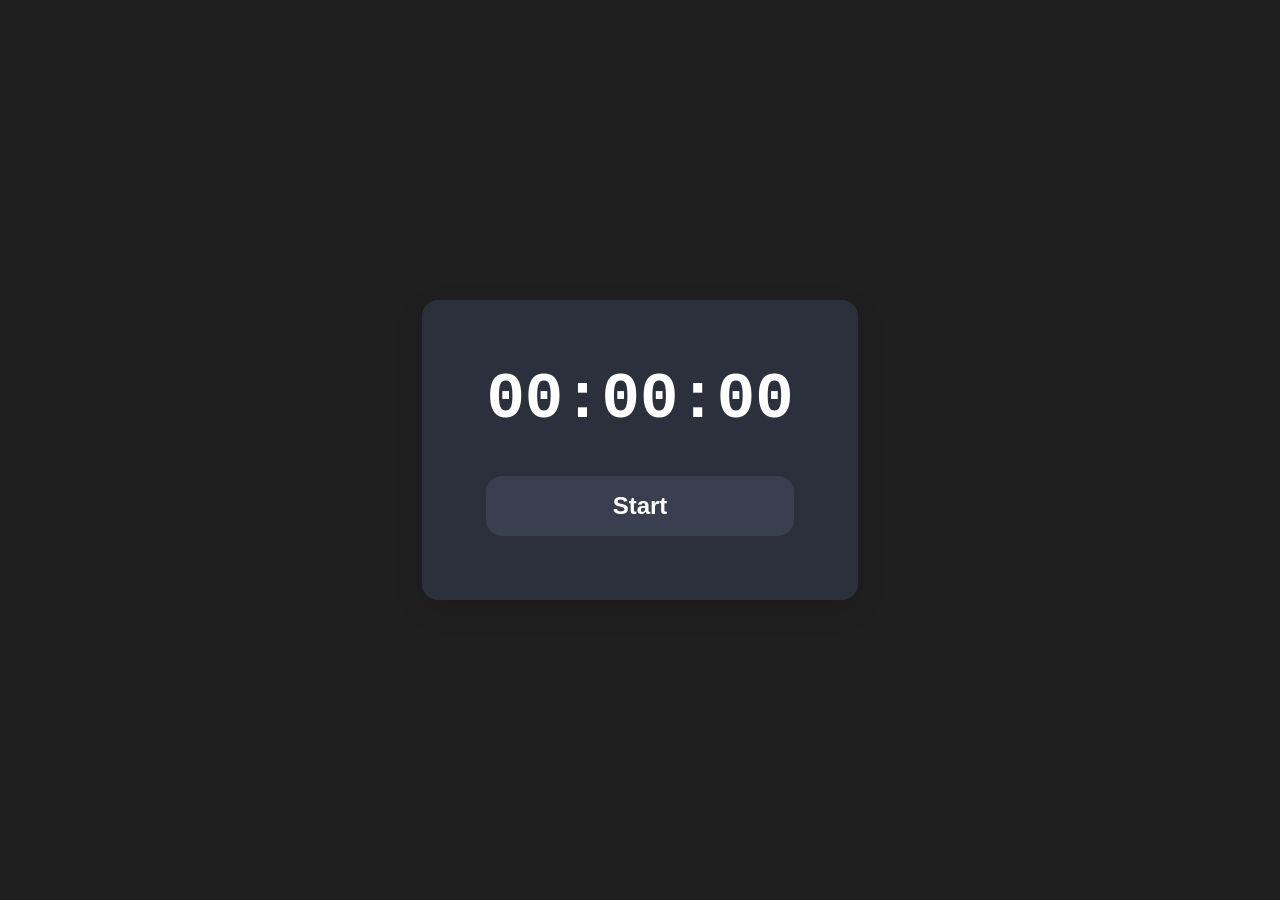
<file: 01. Timer/index.html>
<!doctype html>
<html lang="en">
  <head>
    <meta charset="UTF-8" />
    <meta name="viewport" content="width=device-width, initial-scale=1.0" />
    <title>Timer</title>
    <link rel="stylesheet" href="style.css" />
  </head>
  <body>
    <div class="timer-container">
      <div id="display-timer">00:00:00</div>
      <div class="timer-controls">
        <button id="start-btn" class="active">Start</button>
        <button id="pause-btn">Pause</button>
        <button id="reset-btn">Reset</button>
      </div>
    </div>

    <script src="index.js"></script>
  </body>
</html>
</file>
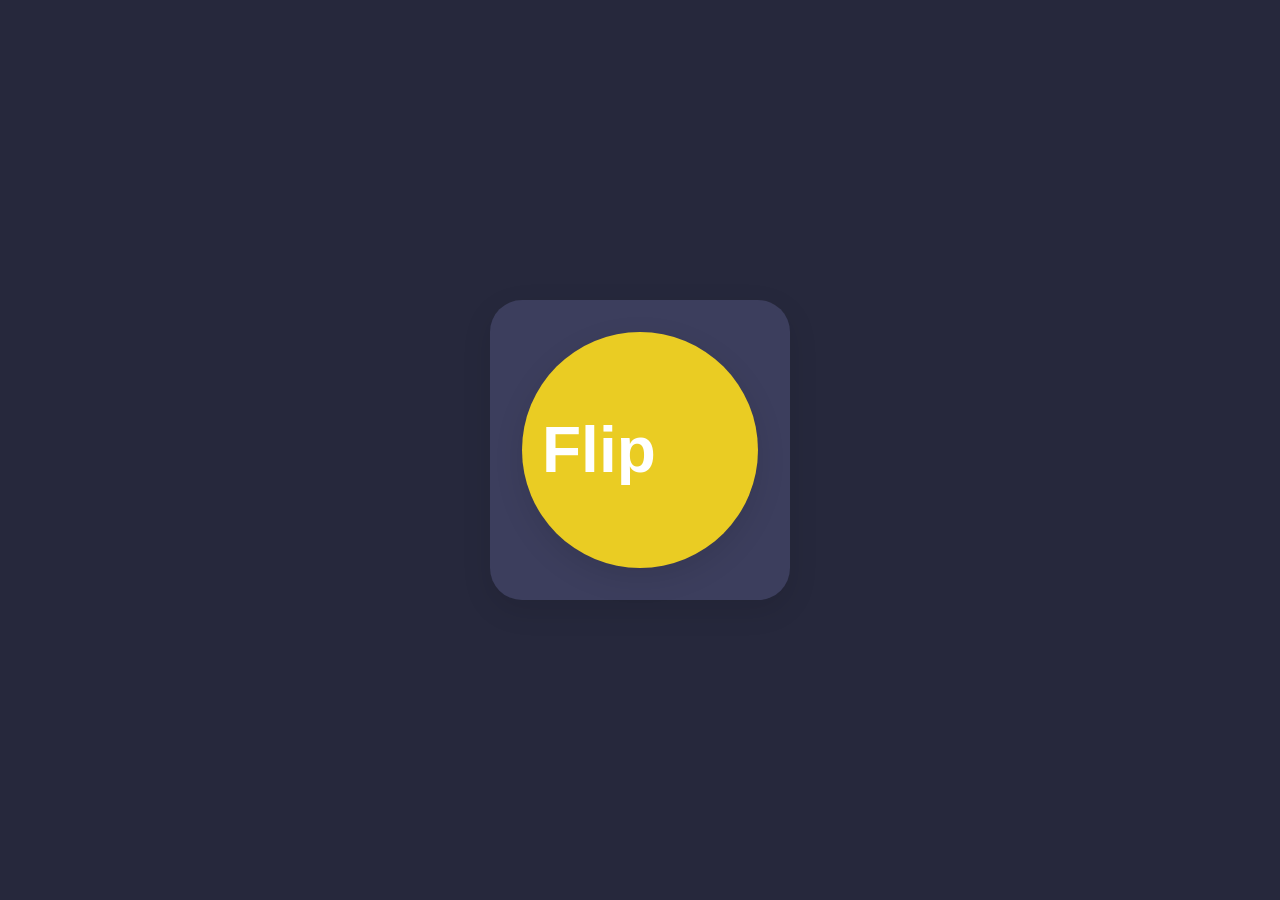
<file: 02. Coin Flip/index.html>
<!doctype html>
<html lang="en">
  <head>
    <meta charset="UTF-8" />
    <meta name="viewport" content="width=device-width, initial-scale=1.0" />
    <title>Coin Flip</title>
    <link rel="stylesheet" href="style.css" />
  </head>
  <body>
    <div class="container">
      <button id="coinflip">Flip</button>
    </div>

    <script src="script.js"></script>
  </body>
</html>
</file>
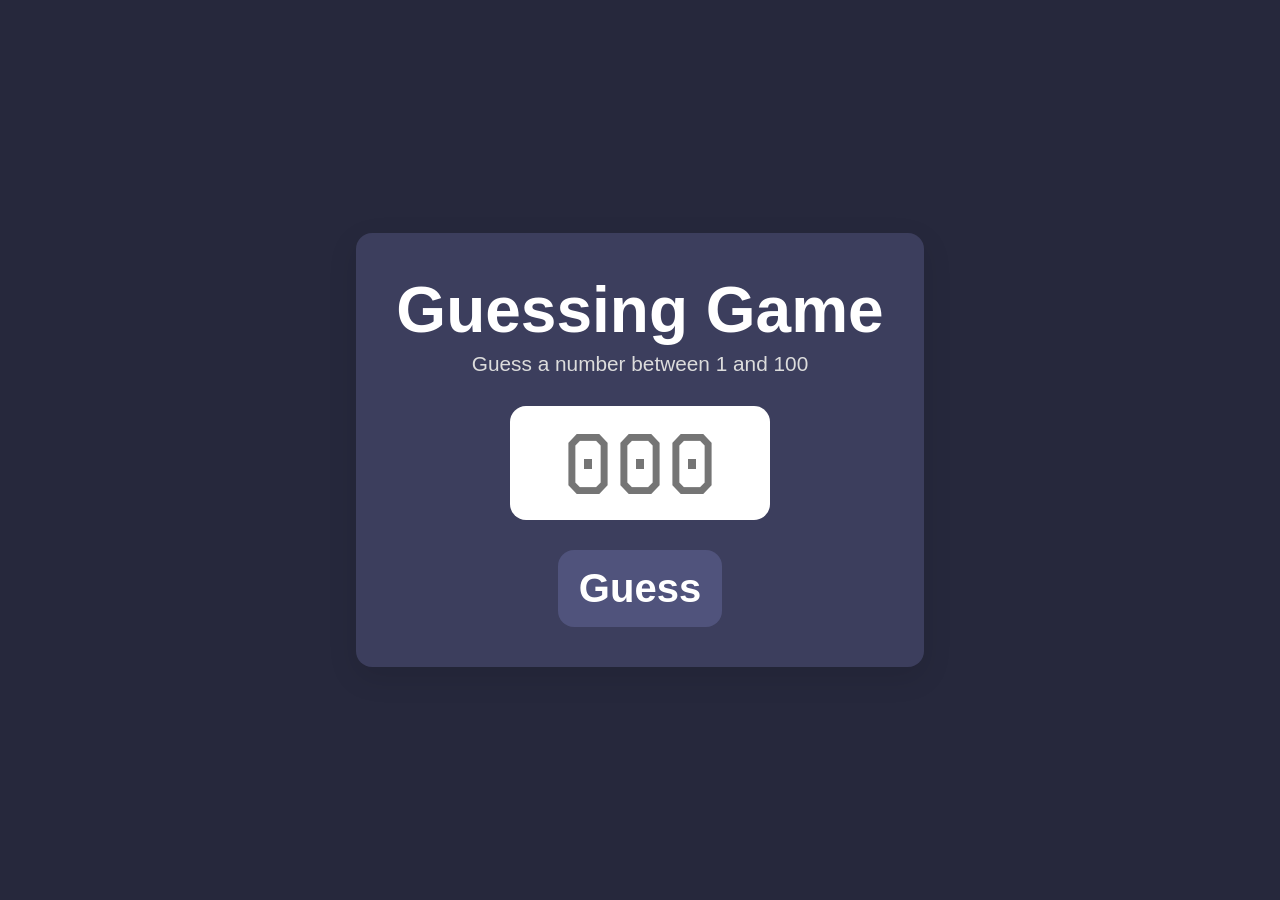
<file: 03. Number Guessing/index.html>
<!doctype html>
<html lang="en">
  <head>
    <meta charset="UTF-8" />
    <meta name="viewport" content="width=device-width, initial-scale=1.0" />
    <title>Number Guessing</title>
    <link rel="stylesheet" href="style.css" />
    <script defer src="script.js"></script>
  </head>
  <body>
    <div class="container">
      <h1>Guessing Game</h1>
      <p id="text">Guess a number between 1 and 100</p>
      <!--<div class="guess-container">-->
      <input
        id="guess-input"
        type="text"
        placeholder="000"
        maxlength="3"
        inputmode="numeric"
        oninput="this.value = this.value.replace(/[^0-9]/g, '')"
      />
      <button id="guess-btn">Guess</button>
      <!--</div>-->
    </div>
  </body>
</html>
</file>
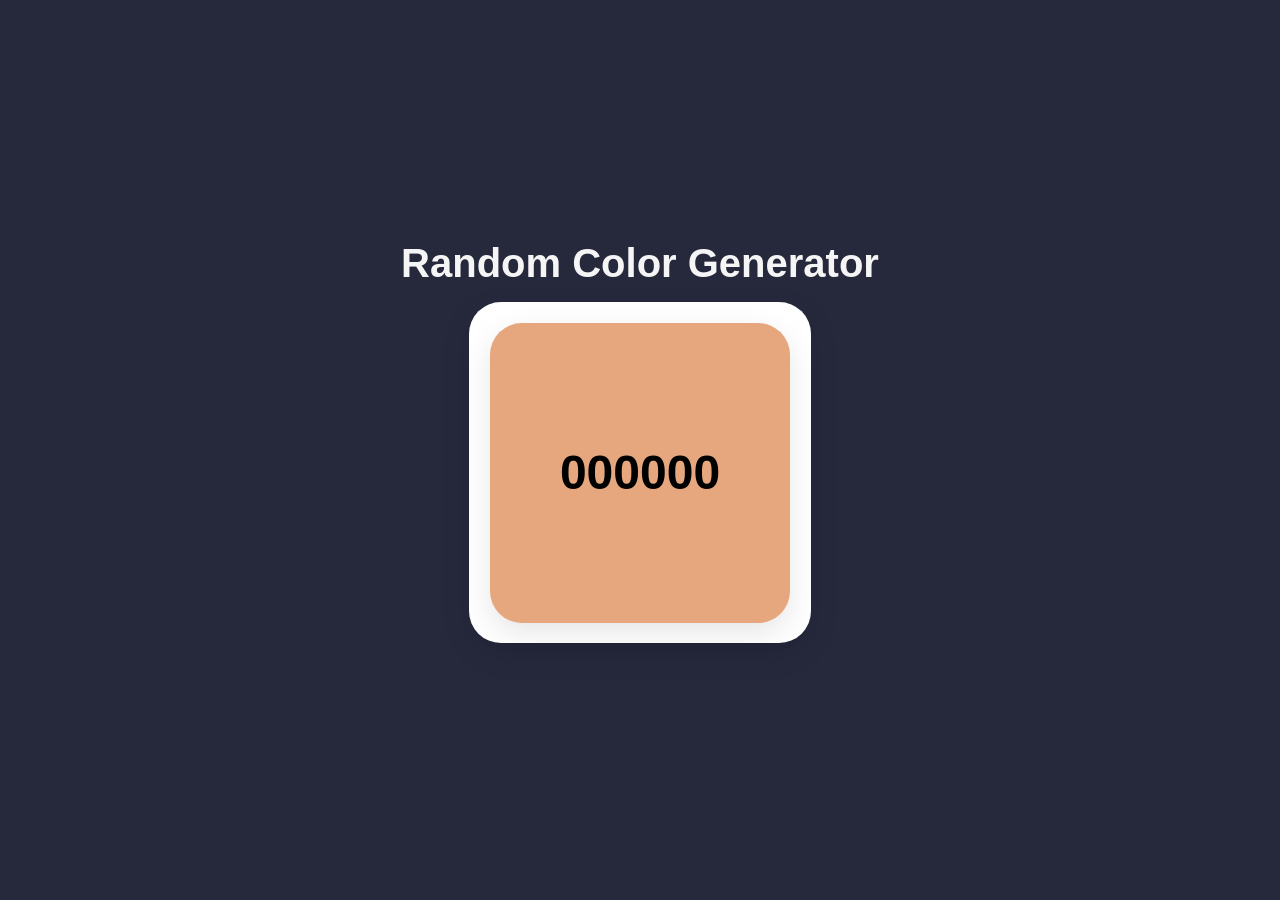
<file: 04. Random Color Generator/index.html>
<!doctype html>
<html lang="en">
  <head>
    <meta charset="UTF-8" />
    <meta name="viewport" content="width=device-width, initial-scale=1.0" />
    <title>Random color Generator</title>
    <link rel="stylesheet" href="style.css" />
    <script defer src="script.js"></script>
  </head>
  <body>
    <h1>Random Color Generator</h1>
    <div class="container">
      <button id="rc-btn">000000</button>
    </div>
  </body>
</html>
</file>
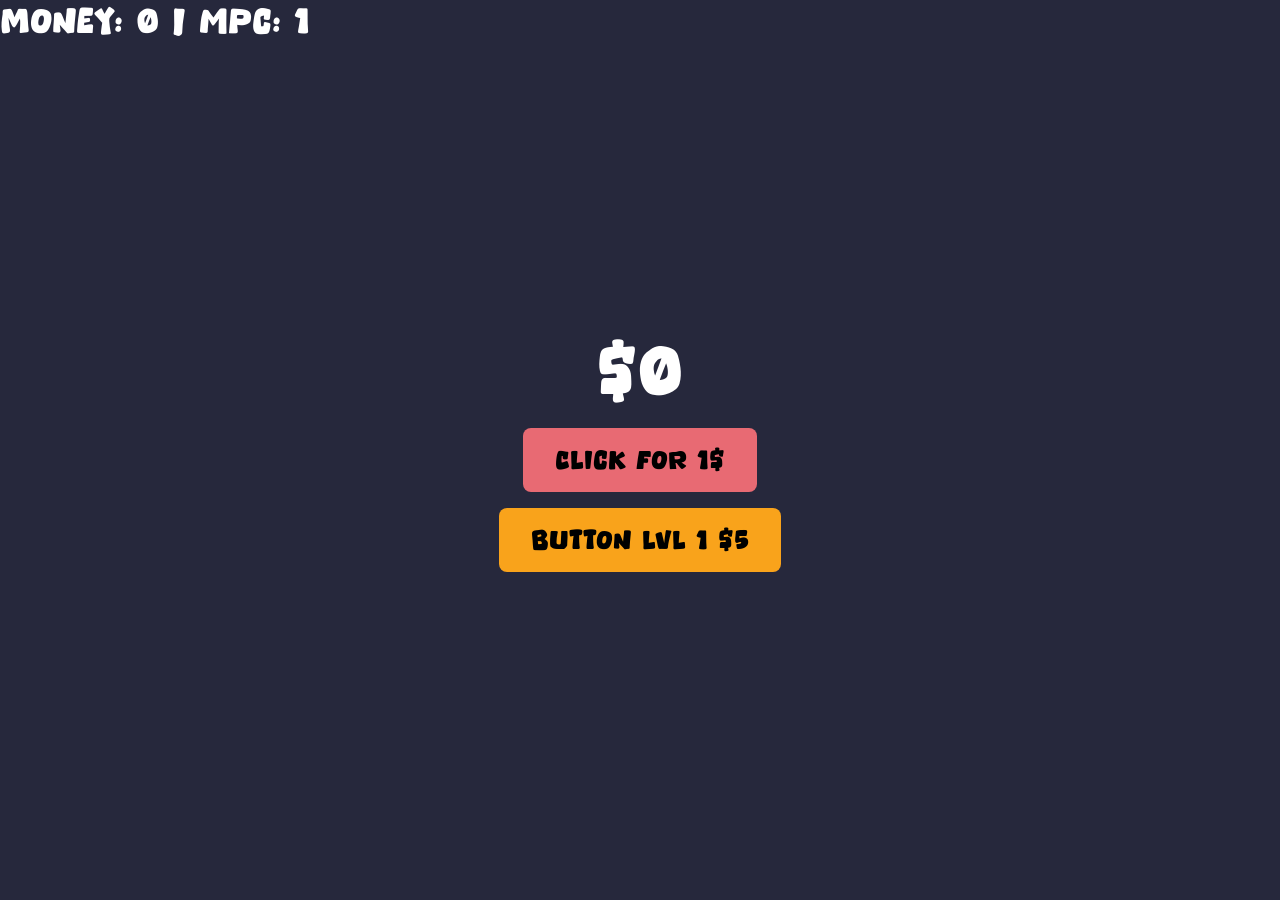
<file: 05. Money sim/index.html>
<!doctype html>
<html lang="en">
  <head>
    <meta charset="UTF-8" />
    <meta name="viewport" content="width=device-width, initial-scale=1.0" />
    <title>Money Sim</title>
    <link rel="stylesheet" href="style.css" />
    <script defer src="script.js"></script>
  </head>
  <body>
    <div class="stats">
      <p>$<span id="money-display">0</span></p>
    </div>
    <button id="mpc-btn">Click for <span id="mpc-display">1</span>$</button>
    <div class="upgrades">
      <button id="mpc-btn-upgrade">
        Button lvl <span id="mpc-lvl-display">1</span> $<span id="mpc-nprice"
          >10</span
        >
      </button>
    </div>

    <!-- debug -->
    <p id="debug" style="position: absolute; top: 0; left: 0; font-size: 2rem">
      0
    </p>
  </body>
</html>
</file>
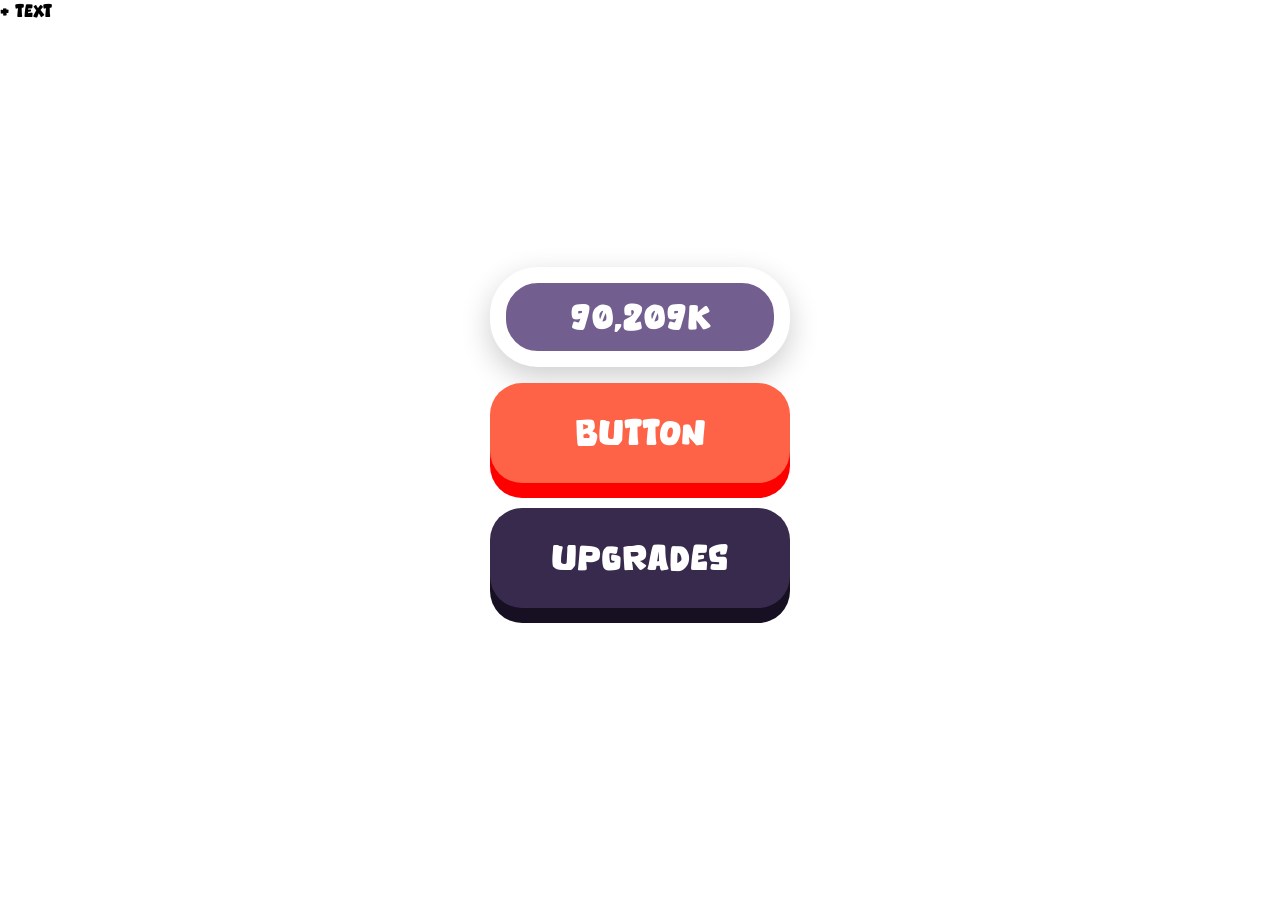
<file: 07. idk/index.html>
<!doctype html>
<html lang="en">
  <head>
    <meta charset="UTF-8" />
    <meta name="viewport" content="width=device-width, initial-scale=1.0" />
    <title>Document</title>
    <link rel="stylesheet" href="style.css" />
    <script defer src="script.js"></script>
  </head>
  <body>
    <div id="settings-menu">
      <button id="close-menu">close</button>
    </div>

    <p class="r">+ text</p>

    <div id="con">
      <button id="color-display">90,209k
      <button id="alert-btn">button</button>
      <button id="settings-btn">upgrades</button>
    </div>
  </body>
</html>
</file>
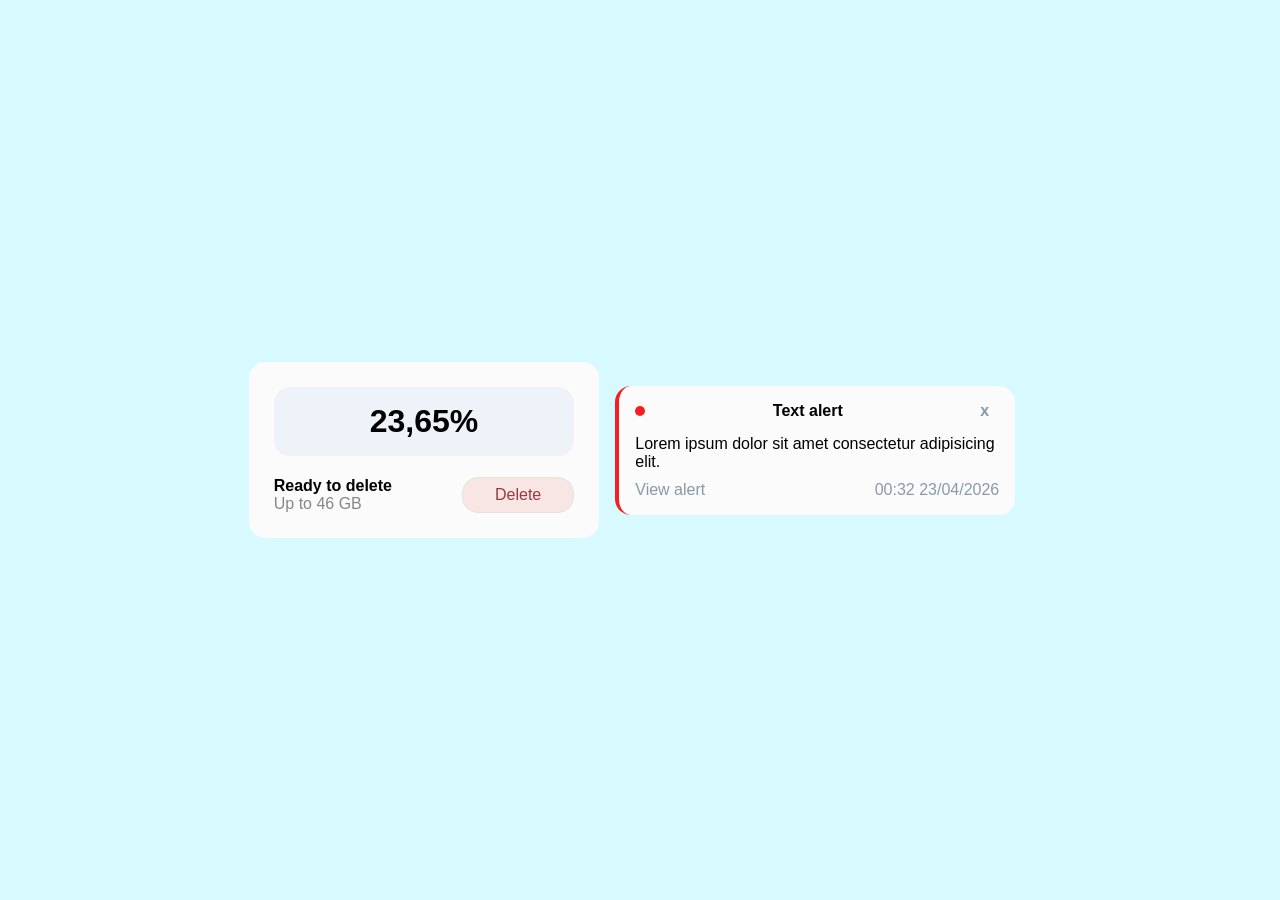
<file: 09. idk2/index.html>
<!doctype html>
<html lang="en">
  <head>
    <meta charset="UTF-8" />
    <meta name="viewport" content="width=device-width, initial-scale=1.0" />
    <title>Document</title>
    <link rel="stylesheet" href="style.css" />
  </head>
  <body>
    <div class="container1">
      <div class="top">23,65</div>

      <div class="bottom">
        <div class="text-content">
          <div class="top-text">Ready to delete</div>
          <div class="bottom-text">Up to 46 GB</div>
        </div>

        <button class="delete-btn">Delete</button>
      </div>
    </div>

    <div class="container2">
      <div class="box1">
        <div class="dot"></div>
        Text alert
        <a href="">x</a>
      </div>
      <div class="box2">
        Lorem ipsum dolor sit amet consectetur adipisicing elit.
      </div>
      <div class="box3"><a href="">View alert</a>00:32 23/04/2026</div>
    </div>

    <div class="list"></div>
  </body>
</html>
</file>
<file: 01. Timer/style.css>
@import url(https://fonts.googleapis.com/css?family=Orbitron:regular,500,600,700,800,900);

* {
  margin: 0;
  padding: 0;
  box-sizing: border-box;
}

body {
  height: 100vh;
  display: flex;
  justify-content: center;
  align-items: center;
  text-align: center;
  background-color: #1f1f1f;
}

.timer-container {
  overflow: hidden;
  background-color: #2c303d;

  width: fit-content;
  min-width: 400px;
  height: fit-content;
  padding: 4rem;
  border-radius: 1rem;

  display: flex;
  flex-direction: column;
  justify-content: center;

  box-shadow: 0 10px 30px rgba(0, 0, 0, 0.1);
  transition: all 0.3s ease;
}

#display-timer {
  font-size: 4rem;
  color: white;
  font-family: Courier;
  font-weight: bold;
  padding-bottom: 40px;
}

.timer-controls {
  display: flex;
  justify-content: center;
  gap: 1rem;
}

.timer-controls button {
  background-color: #3a3f50;
  border: none;
  border-radius: 1rem;
  font-size: 1.5rem;
  font-weight: bold;
  color: white;
  padding: 1rem 2rem;
  cursor: pointer;
  transition: all 0.3s ease;
  width: fit-content;

  display: none;
}

.timer-controls button:hover {
  background-color: #4f566d;
}

.timer-controls button:active {
  transform: scale(0.95);
}

#start-btn {
  width: 100%;
  max-width: 600px;
}

.timer-controls .active {
  display: block;
}

@media (max-width: 600px) {
  #display-timer {
    font-size: 3.5rem;
    padding-bottom: 20px;
  }

  .timer-container {
    overflow: hidden;
    padding: 2rem;
  }
}
</file>
<file: 02. Coin Flip/style.css>
* {
  padding: 0;
  margin: 0;
  box-sizing: border-box;
}

body {
  height: 100vh;
  background-color: #26283c;
  display: flex;
  justify-content: center;
  align-items: center;
  overflow: hidden;
}

.container {
  background-color: #3c3e5d;
  padding: 2rem;
  width: 300px;
  height: 300px;
  border-radius: 2rem;

  display: flex;
  justify-content: center;
  flex-direction: column;
  text-align: center;

  box-shadow: 0 10px 30px rgba(0, 0, 0, 0.1);
}

.container button {
  color: white;
  font-family: sans-serif;
  font-weight: bold;
  font-size: 4rem;
  display: flex;
  justify-content: center;
  flex-direction: column;
  text-align: center;
  border-radius: 50%;
  border: none;
  padding: 20px;
  width: 100%;
  height: 100%;
  cursor: pointer;
  background-color: rgb(234, 204, 35);

  box-shadow: 0 10px 30px rgba(0, 0, 0, 0.1);

  transition: all 0.3s ease;
}

.container button:hover {
  transform: scale(1.05);
}

.container button:active {
  transform: scale(0.95);
}
</file>
<file: 03. Number Guessing/style.css>
@import url(https://fonts.googleapis.com/css?family=Graduate:regular);
* {
  margin: 0;
  padding: 0;
  box-sizing: border-box;
}

body {
  height: 100vh;
  background-color: #26283c;
  display: flex;
  justify-content: center;
  align-items: center;
  overflow: hidden;
}

.container {
  color: white;
  font-size: 2rem;
  font-family: sans-serif;
  display: flex;
  flex-direction: column;
  justify-content: center;
  align-items: center;

  background-color: #3c3e5d;
  box-shadow: 0 10px 30px rgba(0, 0, 0, 0.1);
  border-radius: 1rem;
  padding: 2.5rem;
}

.container h1 {
  margin-bottom: 5px;
  text-align: center;
}

.container #text {
  font-size: 1.3rem;
  padding-bottom: 10px;
  color: gainsboro;
}

.container #guess-input {
  text-align: center;
  font-size: 5rem;
  font-family: Graduate;
  width: 5ch;
  padding: 0.7rem 1rem;
  border-radius: 1rem;
  margin: 20px 0 30px 0;
  border: none;
}

.container #guess-btn {
  cursor: pointer;
  border: none;
  border-radius: 1rem;
  background-color: hsl(236, 22%, 40%);
  color: white;
  font-weight: bold;

  font-size: 2.5rem;
  padding: 1rem 1.3rem;
}

@media (max-width: 600px) {
  .container {
    font-size: 1.2rem;
  }

  .container #text {
    font-size: 1rem;
  }

  .container #guess-input {
    width: 4ch;
    font-size: 4rem;
    margin: 10px 0 20px 0;
  }

  .container #guess-btn {
    font-size: 2rem;
  }
}
</file>
<file: 04. Random Color Generator/style.css>
* {
  padding: 0;
  margin: 0;
  box-sizing: border-box;
  font-family: sans-serif;
}

h1 {
  color: whitesmoke;
  font-size: 2.5rem;
  text-align: center;
}

body {
  height: 100vh;
  background-color: #26283c;
  display: flex;
  flex-direction: column;
  justify-content: center;
  align-items: center;
  overflow: hidden;
}

.container {
  padding: 1rem;
  border-radius: 2rem;
  display: flex;
  background-color: white;
  margin: 1rem;

  box-shadow: 0 10px 30px rgba(0, 0, 0, 0.1);
}

.container #rc-btn {
  border: none;
  border-radius: 2rem;
  width: 300px;
  height: 300px;
  background-color: rgb(230, 166, 126);

  padding: 2rem;
  margin: 0.3rem;

  font-size: 3rem;
  display: flex;
  justify-content: center;
  align-items: center;
  cursor: pointer;

  font-weight: bold;
  box-shadow: 0 10px 30px rgba(0, 0, 0, 0.1);
}
</file>
<file: 05. Money sim/style.css>
@font-face {
  font-family: Tumbler;
  src: url(/assets/fonts/Lost\ Tumbler.ttf);
}

* {
  user-select: none;
  font-family: Tumbler;
  padding: 0;
  margin: 0;
  box-sizing: border-box;
  font-family: sans-serif;
}

body {
  height: 100vh;
  background-color: #26283c;
  display: flex;
  flex-direction: column;
  justify-content: center;
  align-items: center;
  overflow: hidden;
}

.stats {
  display: flex;
  flex-direction: row;
  justify-content: center;
  align-items: center;
  gap: 2rem;
}

p,
#money-display {
  font-family: Tumbler;
  color: #fff;
  font-size: 4rem;
}

#mpc-btn {
  margin-top: 1rem;
  font-family: Tumbler;
  padding: 1rem 2rem;
  font-size: 1.5rem;
  background-color: #e86a73;
  border: none;
  border-radius: 0.5rem;
  cursor: pointer;
}
#mpc-display {
  font-family: Tumbler;
}
#mpc-lvl-display {
  font-family: Tumbler;
}
#mpc-nprice {
  font-family: Tumbler;
}

.upgrades button {
  margin-top: 1rem;
  font-family: Tumbler;
  padding: 1rem 2rem;
  font-size: 1.5rem;
  background-color: #f9a31b;
  border: none;
  border-radius: 0.5rem;
  cursor: pointer;
}
</file>
<file: 07. idk/style.css>
@font-face {
  font-family: Tumbler;
  src: url(/assets/fonts/Lost\ Tumbler.ttf);
}

* {
  font-family: Tumbler;
  margin: 0;
  padding: 0;
  box-sizing: border-box;
}

body {
  height: 100vh;
  display: flex;
  justify-content: center;
  align-items: center;
  text-align: center;
}

#settings-menu {
  display: none;
  position: absolute;
  border: #171022 solid 0.5rem;
  border-radius: 2rem;
  background-color: #271d36;
  width: 90%;
  height: 90%;

  flex-direction: column;
  justify-content: end;
  align-items: center;
  text-align: center;

  z-index: 3;
}

#settings-menu #close-menu {
  cursor: pointer;
  color: white;
  background-color: #382a4d;
  margin-bottom: 1rem;
  padding: 1rem;
  font-size: 1.5rem;
  border: none;
  border-radius: 1rem;
  box-shadow: 0 5px 0 #171022;
}

#alert-btn {
  margin-bottom: 25px;
  user-select: none;
  box-shadow: 0 15px 0 red;
  cursor: pointer;
  background-color: tomato;
  color: white;

  display: flex;
  justify-content: center;
  align-items: center;
  text-align: center;
  border-radius: 2rem;
  border: none;
  font-size: 2rem;
  width: 300px;
  height: 100px;
  transition: all 0.3s ease;
}
#alert-btn:active {
  transform: translateY(15px);
  box-shadow: 0 0 0 red;
}

#settings-btn {
  margin-bottom: 25px;
  user-select: none;
  box-shadow: 0 15px 0 #171022;
  cursor: pointer;
  background-color: #382a4d;
  color: white;

  display: flex;
  justify-content: center;
  align-items: center;
  text-align: center;
  border-radius: 2rem;
  border: none;
  font-size: 2rem;
  width: 300px;
  height: 100px;
  transition: all 0.3s ease;
}
#settings-btn:active {
  transform: translateY(15px);
  box-shadow: 0 0 0 #171022;
}

#color-display {
  margin-bottom: 1rem;
  user-select: text;
  background-color: #725e8f;
  border: solid #fff 1rem;
  box-shadow: 0 10px 30px rgba(0, 0, 0, 0.2);
  border-radius: 3rem;

  /*padding: 1rem;*/
  width: 300px;
  height: 100px;
  display: flex;
  justify-content: center;
  align-items: center;
  text-align: center;
  transition: all 0.3s ease;
  font-size: 2rem;
  color: #fff;
}

.r {
  position: absolute;
  top: 0;
  left: 0;
}
</file>
<file: 09. idk2/style.css>
:root {
  --card-color: hsl(263, 43%, 20%);
  --card-outline-color: hsl(262, 34%, 25%);
  --bg-color: hsl(263, 43%, 15%);
}

* {
  padding: 0;
  margin: 0;
  box-sizing: border-box;
  font-family: sans-serif;
}
body {
  height: 100vh;
  display: flex;
  justify-content: center;
  align-items: center;
  background-color: #d6faff;
  /*background-color: #efefef;*/
  gap: 1rem;
}
/* contaainer 1 */
.container1 {
  background-color: #fcfbfc;
  padding: 25px;
  border-radius: 1rem;
  display: flex;
  flex-direction: column;
  justify-content: center;
  align-items: center;
  text-align: center;
  gap: 1.3rem;
}

.top {
  padding: 1rem 6rem;
  font-size: 2rem;
  font-weight: bold;
  border-radius: 1rem;
  background: #edf3f8;
  display: flex;
  justify-content: center;
  align-items: center;
  text-align: center;
}
.top::after {
  content: "%";
}

.bottom {
  height: 100%;
  width: 100%;
  display: flex;
  justify-content: center;
  align-items: center;
  flex-direction: row;
}
.text-content {
  display: flex;
  flex-direction: column;
  justify-content: center;
  align-items: start;
  width: 100%;
}

.text-content .top-text {
  font-weight: bold;
}
.text-content .bottom-text {
  color: #878787;
}

.container1 button {
  cursor: pointer;
  padding: 0.5rem 2rem;
  font-size: 1rem;
  background-color: #f8e6e5;
  border: 1px solid #e8e0e1;
  border-radius: 1rem;
  color: #9c383f;
}
/* container 2 */

.container2 {
  padding: 1rem;
  background-color: #fcfbfc;
  border-left: solid 4px rgb(246, 31, 31);
  width: 400px;
  height: fit-content;
  border-radius: 1rem;
  display: flex;
  flex-direction: column;
}

.box1 {
  user-select: none;
  height: fit-content;
  display: flex;
  flex-direction: row;
  justify-content: space-between;
  align-items: center;
  margin-bottom: 15px;
  color: black;
  font-weight: bold;
}
.box1 .dot {
  background-color: rgb(246, 31, 31);
  height: 10px;
  aspect-ratio: 1/1;
  border-radius: 50%;
}
.box1 a {
  padding: 0px 10px;
  text-decoration: none;
  color: #8899a7;
}

.box2 {
  margin-bottom: 10px;
}

.box3 {
  color: #8899a7;
  display: flex;
  flex-direction: row;
  justify-content: space-between;
  align-items: center;
}

.box3 a {
  text-decoration: none;
  color: #8899a7;
}
</file>
